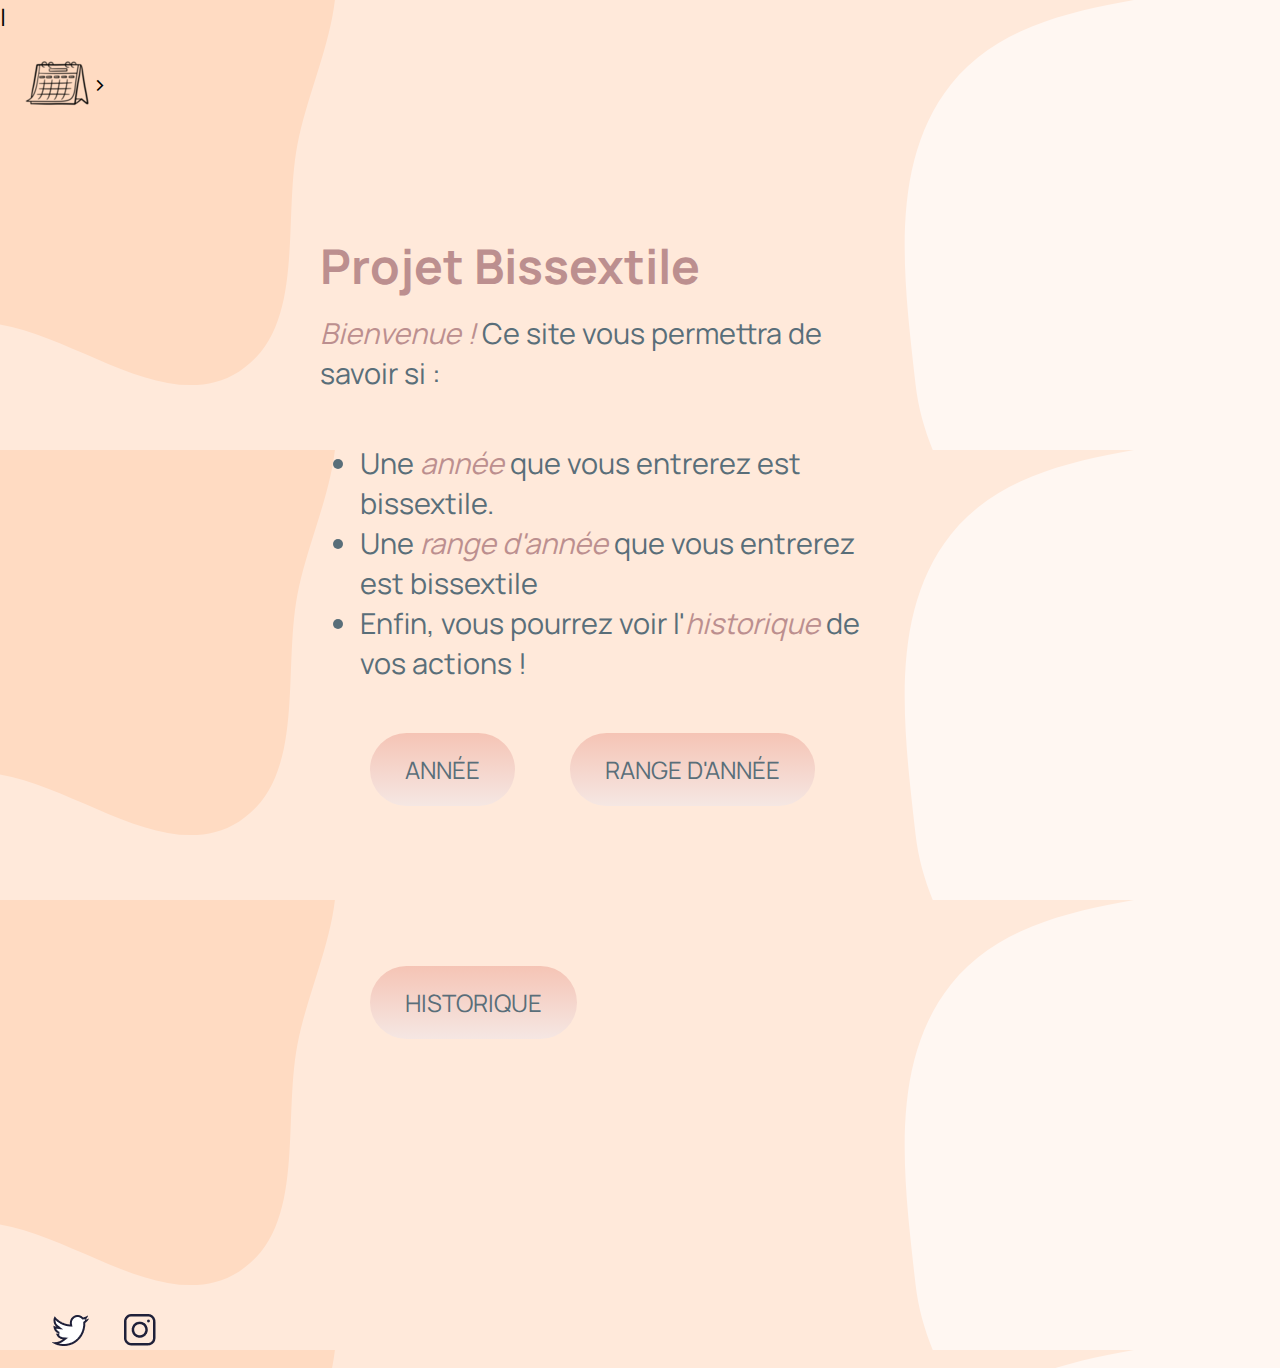
<file: index.html>
|<!DOCTYPE html>
<html>

<head>
    <meta charset="utf-8" />
    <title>Accueil – Projet Bissextile</title>
    <link rel="stylesheet" href="style.css" />
    <link rel="preconnect" href="https://fonts.googleapis.com">
    <link rel="preconnect" href="https://fonts.gstatic.com" crossorigin>
    <link href="https://fonts.googleapis.com/css2?family=Manrope:wght@300&family=Montserrat:wght@200&display=swap" rel="stylesheet">
</head>


<body>
    <header>
        <nav>
                <img src="calendrier.png" alt="Logo calendrier">>
                <a href="index.html">Accueil</a>
        </nav>
    </header>
    <main>
        <section class="accueil-introduction">
            <div>
                <h1>Projet Bissextile</h1>
                <p>
                    <em>Bienvenue ! </em> Ce site vous permettra de savoir si :
                </p>
                <ul>
                    <li> Une <em>année</em> que vous entrerez est bissextile.</li>
                    <li> Une <em>range d'année</em> que vous entrerez est bissextile</li>
                    <li> Enfin, vous pourrez voir l'<em>historique</em> de vos actions ! </li>
                </ul>
                <a href="annee.html" class="cta"> ANNÉE </a>
                <a href="range.html" class="cta">RANGE D'ANNÉE</a>
                <a href="historique.html" class="cta">HISTORIQUE</a>
            </div>
        </section>
        <section class="accueil-photos">

        </section>
        </main>
        <footer>
                <div>
                    <a target="_blank" href="https://twitter.com/" class="lien-icone">
                        <img src="twitter.png" alt="Logo Twitter">
                    </a>
                    <a target="_blank" href="https://www.instagram.com/" class="lien-icone">
                        <img src="instagram.png" alt="Logo Instagram">
                    </a>
                </div>
        </footer>
</body>
    
</html>
</file>
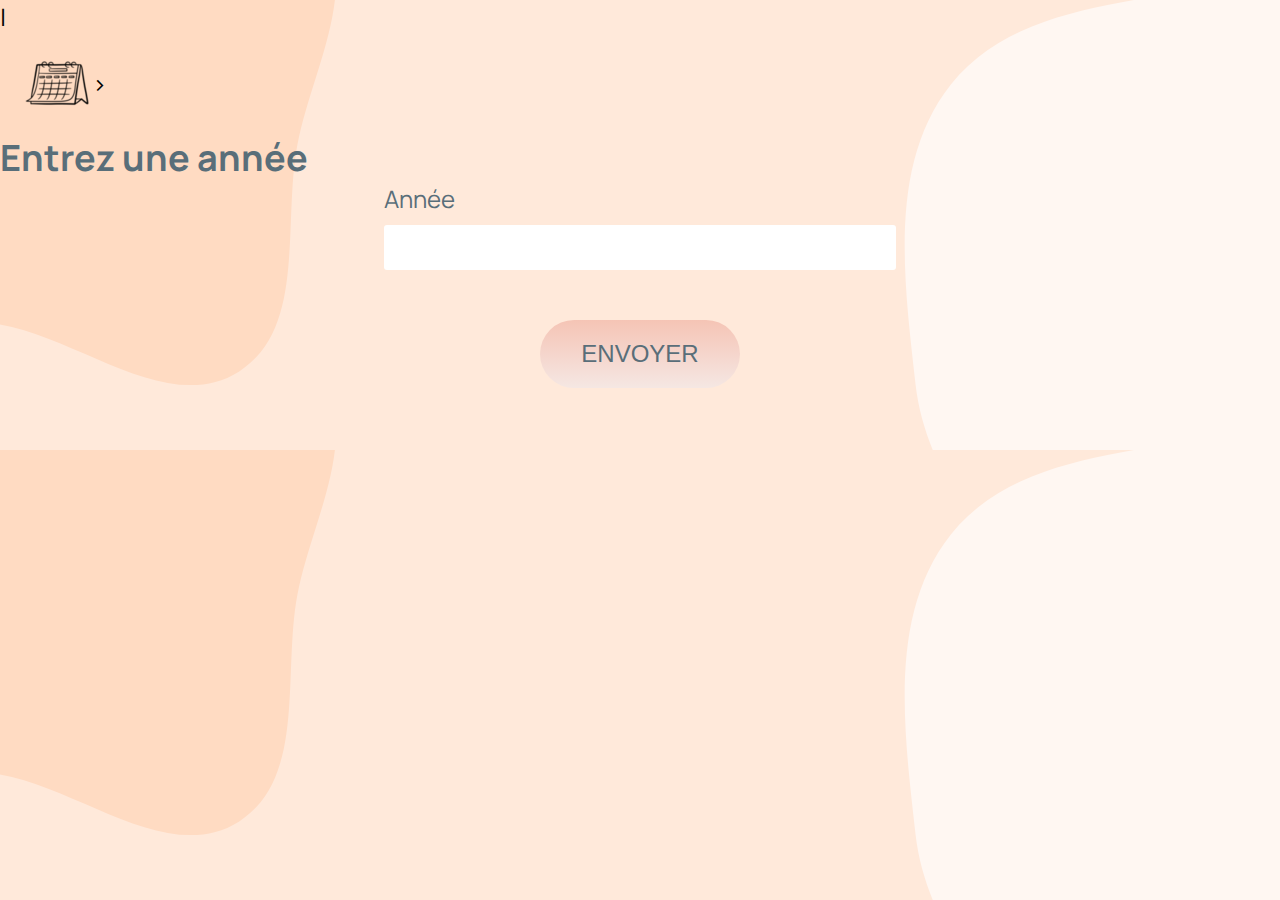
<file: annee.html>
|<!DOCTYPE html>
<html>

<head>
    <meta charset="utf-8" />
    <title>Année bissextile</title>
    <link rel="stylesheet" href="style.css" />
    <link rel="preconnect" href="https://fonts.googleapis.com">
    <link rel="preconnect" href="https://fonts.gstatic.com" crossorigin>
    <link href="https://fonts.googleapis.com/css2?family=Manrope:wght@300&family=Montserrat:wght@200&display=swap" rel="stylesheet"> <!--utilise les événements JavaScript pour gérer l'interaction de l'utilisateur avec le formulaire-->
    <script>
        document.addEventListener("DOMContentLoaded", function () {   //garantit que le script JavaScript est exécuté après que la structure HTML de la page soit prête.
            const form = document.querySelector(".section-contact form"); // Cela sélectionne le premier élément <form> trouvé dans le document. 
            form.addEventListener("submit", function (event) {     //Il écoute l'événement "submit", qui se déclenche lorsqu'un utilisateur soumet le formulaire en appuyant sur le bouton "ENVOYER"
                event.preventDefault();
                const result = document.getElementById("result");
                result.textContent = null
                const yearInput = document.getElementById("annee"); //sélectionne l'élément input avec l'id "annee" (qui est le champ d'entrée pour l'année) et le stocke dans la variable yearInput
                const yearValue = yearInput.value; //Cela obtient la valeur actuelle entrée par l'utilisateur dans le champ d'entrée pour l'année et la stocke dans la variable yearValue

        
                post(yearValue); //est responsable de l'envoi de la requête à l'API avec cette valeur.
            });

            function post(year) {
                const xhr = new XMLHttpRequest();
                xhr.open("POST", 'http://127.0.0.1:8000/api/is-bissextile', true);
                xhr.setRequestHeader('Content-type', 'application/json; charset=UTF-8');

                xhr.onreadystatechange = function () {
                    if (xhr.readyState === XMLHttpRequest.DONE) {
                        console.log('xhr.status:', xhr.status); // Ajout d'un log pour voir le statut de la réponse
                        console.log('xhr.responseText:', xhr.responseText); // Ajout d'un log pour voir la réponse

                        if (xhr.status === 200) {
                            var response = JSON.parse(xhr.responseText);
                            const isBissextile = response.isbissextile;

                            console.log('isBissextile:', isBissextile); // Ajout d'un log pour voir la valeur de isBissextile
                            const resultDiv = document.getElementById("result");
                            console.log('resultDiv:', resultDiv);
                            console.log('Message à afficher:', isBissextile ? "L'année est bissextile." : "L'année n'est pas bissextile.");

                            // Update the paragraph with the result
        
                            resultDiv.textContent = isBissextile ? year + " : L'année est bissextile." : year + " : L'année n'est pas bissextile.";
                        }
                    }
                };

                // Send the request with data to post
                xhr.send(JSON.stringify({
                    "value": year
                }));
            }
        });
    </script>
</head>

<body>
    <header>
        <nav>
                <img src="calendrier.png" alt="Logo calendrier">>
                <a href="index.html">Accueil</a>
        </nav>
    </header>
    <main>
        <section id="contact" class="section-contact">
            <h2>Entrez une année </h2>
            <form>
                <div class="form-annee">
                    <div class="form-column">
                        <label for="annee"> Année</label>
                        <input type="number" name="annee" id="annee">
                    </div>
                </div>
                <input type="submit" value="ENVOYER" class="cta">
            </form>
            <div id="result">       
            </div>
        </section>
    </main>
</body>
</html>
</file>
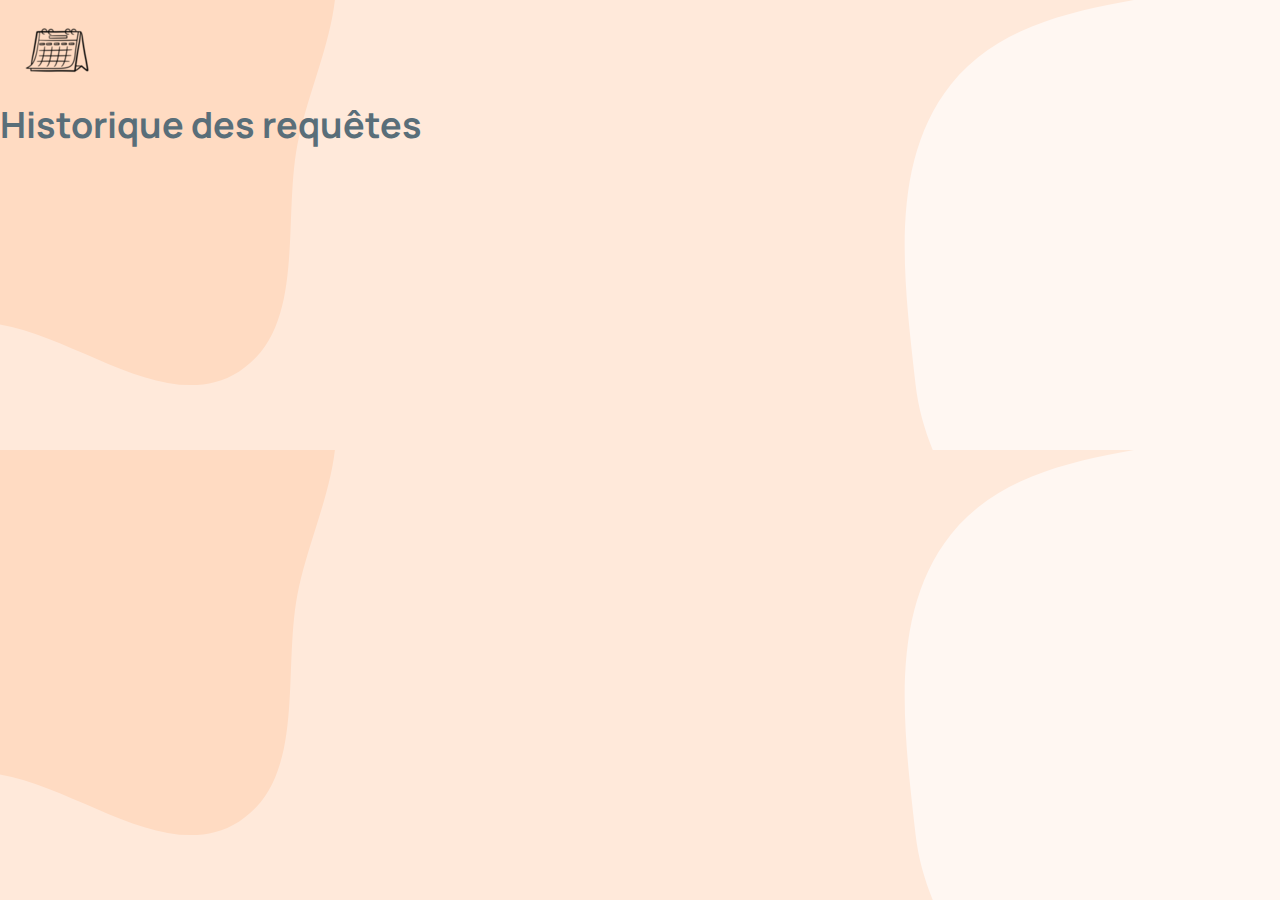
<file: historique.html>
<!DOCTYPE html>
<html>

<head>
    <meta charset="utf-8" />
    <title>Historique</title>
    <link rel="stylesheet" href="style.css" />
    <link rel="preconnect" href="https://fonts.googleapis.com">
    <link rel="preconnect" href="https://fonts.gstatic.com" crossorigin>
    <link href="https://fonts.googleapis.com/css2?family=Manrope:wght@300&family=Montserrat:wght@200&display=swap" rel="stylesheet">
    <script>
        document.addEventListener("DOMContentLoaded", function () {
            const historyTable = document.getElementById("history-table");

            function getHistory() {
                const xhr = new XMLHttpRequest();
                xhr.open("GET", 'http://127.0.0.1:8000/api/historique', true);

                xhr.onreadystatechange = function () {
                    if (xhr.readyState === XMLHttpRequest.DONE) {
                        if (xhr.status === 200) {
                            const response = JSON.parse(xhr.responseText);
                            updateHistoryTable(response);
                        }
                    }
                };

                xhr.send();
            }

            function updateHistoryTable(history) {
                //réinitialise le tableau
                historyTable.innerHTML = '';

                // Crée le tableau
                const headerRow = document.createElement("tr");
                const headerEndpoint = document.createElement("th");
                headerEndpoint.textContent = "Endpoint";
                const headerResult = document.createElement("th");
                headerResult.textContent = "Resultat";
                const headerDate = document.createElement("th");
                headerDate.textContent = "Date";
                headerRow.appendChild(headerEndpoint);
                headerRow.appendChild(headerResult);
                headerRow.appendChild(headerDate);
                historyTable.appendChild(headerRow);

                // remplis le tableau avec les données
                history.forEach(entry => {
                    const row = document.createElement("tr");
                    const endpointCell = document.createElement("td");
                    endpointCell.textContent = entry.endpoint;
                    const resultCell = document.createElement("td");
                    resultCell.textContent = JSON.stringify(entry.result);
                    const dateCell = document.createElement("td");
                    dateCell.textContent = entry.date;
                    row.appendChild(endpointCell);
                    row.appendChild(resultCell);
                    row.appendChild(dateCell);
                    historyTable.appendChild(row);
                });
            }
            getHistory();
        });
    </script>
</head>

<body>
    <header>
        <nav>
            <img src="calendrier.png" alt="Logo calendrier">
            <a href="index.html">Accueil</a>
        </nav>
    </header>
    <main>
        <section id="contact" class="section-contact">
            <h2>Historique des requêtes</h2>
            <table id="history-table"></table>
        </section>
    </main>
</body>

</html>
</file>
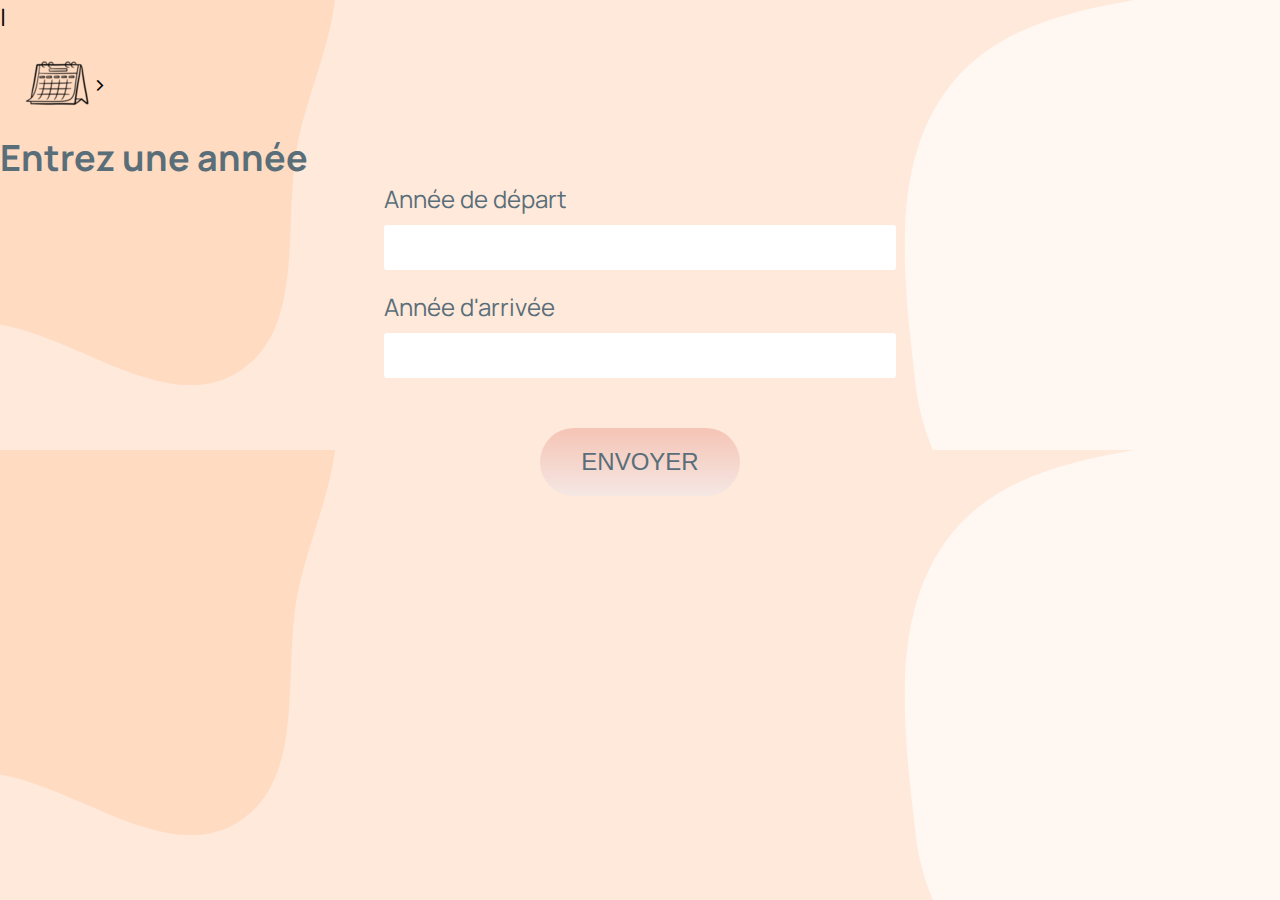
<file: range.html>
|<!DOCTYPE html>
<html>

<head>
    <meta charset="utf-8" />
    <title>Range bissextile</title>
    <link rel="stylesheet" href="style.css" />
    <link rel="preconnect" href="https://fonts.googleapis.com">
    <link rel="preconnect" href="https://fonts.gstatic.com" crossorigin>
    <link href="https://fonts.googleapis.com/css2?family=Manrope:wght@300&family=Montserrat:wght@200&display=swap" rel="stylesheet"> <!--utilise les événements JavaScript pour gérer l'interaction de l'utilisateur avec le formulaire-->
    <script>
        document.addEventListener("DOMContentLoaded", function () {   //garantit que le script JavaScript est exécuté après que la structure HTML de la page soit prête.
            const form = document.querySelector(".section-contact form"); // Cela sélectionne le premier élément <form> trouvé dans le document. 
            form.addEventListener("submit", function (event) {     //Il écoute l'événement "submit", qui se déclenche lorsqu'un utilisateur soumet le formulaire en appuyant sur le bouton "ENVOYER"
                event.preventDefault();
                const resultDiv = document.getElementById("result");
                resultDiv.innerHTML = ""; // Efface le contenu existant
                const year1Input = document.getElementById("annee1"); //sélectionne l'élément input avec l'id "annee" (qui est le champ d'entrée pour l'année) et le stocke dans la variable yearInput
                const year1Value = year1Input.value; //Cela obtient la valeur actuelle entrée par l'utilisateur dans le champ d'entrée pour l'année et la stocke dans la variable yearValue
                const year2Input = document.getElementById("annee2");
                const year2Value = year2Input.value;

                post(year1Value, year2Value); //est responsable de l'envoi de la requête à l'API avec cette valeur.
            });

            function post(year1, year2) {
                const xhr = new XMLHttpRequest();
                xhr.open("POST", 'http://127.0.0.1:8000/api/is-bissextile-range', true);
                xhr.setRequestHeader('Content-type', 'application/json; charset=UTF-8');

                xhr.onreadystatechange = function () {
                    if (xhr.readyState === XMLHttpRequest.DONE) {
                        console.log('xhr.status:', xhr.status); // Ajout d'un log pour voir le statut de la réponse
                        console.log('xhr.responseText:', xhr.responseText); // Ajout d'un log pour voir la réponse

                        if (xhr.status === 201) {
                            var response = JSON.parse(xhr.responseText);
                            const bissextileYears = response;

                            const message1 = `Voici les années bissextiles entre ${year1} et ${year2} :`;
                            const resultDiv = document.getElementById("result");
                            console.log(resultDiv);
                            resultDiv.innerHTML = `<p>${message1}</p>${bissextileYears.map(year => `${year}`).join(" , ")}`;        
                        }
                        else if (xhr.status === 400){
                            const message2 = `La range entrée est incorrecte`;
                            const resultDiv = document.getElementById("result");
                            resultDiv.innerHTML = `<p>${message2}</p>`;}

                    }
                };

                // Send the request with data to post
                xhr.send(JSON.stringify({
                    "first_year": year1,
                    "second_year" : year2
                }));
            }
        });
    </script>
</head>
<body>
    <header>
        <nav>
                <img src="calendrier.png" alt="Logo calendrier">>
                <a href="index.html">Accueil</a>
        </nav>
    </header>
    <main>
        <section id="contact" class="section-contact">
            <h2>Entrez une année </h2>
            <form method="post" action="#">
                <div class="form-annee">
                    <div class="form-column">
                        <label for="annee1"> Année de départ</label>
                        <input type="number" name="annee1" id="annee1" >
                    </div>
                </div>
                <div class="form-annee">
                    <div class="form-column">
                        <label for="annee2"> Année d'arrivée</label>
                        <input type="number" name="annee2" id="annee2" >
                    </div>
                </div>
                <input type="submit" value="ENVOYER" class="cta" >
            </form>
            <div id="result"> </div>
        </section>
    </main>
</body>
</file>
<file: style.css>
*{
    margin : 0
}



body {
    font-family: 'Manrope', sans-serif;
    font-size: 1.5em;
    background-color: #f1e9d7;
    background-image: url("data:image/svg+xml,%3csvg xmlns='http://www.w3.org/2000/svg' version='1.1' xmlns:xlink='http://www.w3.org/1999/xlink' xmlns:svgjs='http://svgjs.dev/svgjs' width='1373' height='450' preserveAspectRatio='none' viewBox='0 0 1373 450'%3e%3cg mask='url(%26quot%3b%23SvgjsMask1017%26quot%3b)' fill='none'%3e%3crect width='1373' height='450' x='0' y='0' fill='rgba(255%2c 233%2c 218%2c 1)'%3e%3c/rect%3e%3cpath d='M0%2c324.418C81.569%2c338.841%2c168.701%2c415.71%2c238.845%2c371.65C308.757%2c327.736%2c280.747%2c217.078%2c299.053%2c136.573C313.233%2c74.214%2c344.481%2c15.07%2c334.285%2c-48.063C324.175%2c-110.663%2c281.893%2c-160.477%2c242.994%2c-210.555C202.009%2c-263.318%2c157.84%2c-310.588%2c101.942%2c-347.182C27.698%2c-395.785%2c-46.183%2c-467.554%2c-134.36%2c-457.589C-223.298%2c-447.538%2c-302.185%2c-376.754%2c-342.681%2c-296.935C-380.829%2c-221.744%2c-350.956%2c-132.908%2c-341.598%2c-49.114C-334.44%2c14.978%2c-320.435%2c75.449%2c-294.5%2c134.494C-268.211%2c194.347%2c-245.038%2c260.371%2c-190.1%2c295.801C-135.134%2c331.249%2c-64.406%2c313.029%2c0%2c324.418' fill='%23ffdbc2'%3e%3c/path%3e%3cpath d='M1373 1005.075C1476.396 999.556 1580.584 959.6 1652.834 885.4300000000001 1719.511 816.982 1709.1390000000001 708.5409999999999 1747.228 620.904 1784.337 535.521 1883.106 470.647 1873.346 378.06100000000004 1863.595 285.567 1759.657 238.02 1699.397 167.175 1638.44 95.50999999999999 1604.471-5.86099999999999 1517.101-40.76299999999998 1427.857-76.41399999999999 1329.382-38.867999999999995 1235.546-18.124000000000024 1135.086 4.084000000000003 1015.0899999999999 3.8530000000000086 951.043 84.37200000000001 887.092 164.76999999999998 904.336 282.102 915.508 384.223 924.7629999999999 468.818 985.029 534.544 1009.219 616.133 1038.909 716.271 1001.937 840.087 1073.284 916.3679999999999 1145.926 994.034 1266.808 1010.744 1373 1005.075' fill='%23fff7f2'%3e%3c/path%3e%3c/g%3e%3cdefs%3e%3cmask id='SvgjsMask1017'%3e%3crect width='1373' height='450' fill='white'%3e%3c/rect%3e%3c/mask%3e%3c/defs%3e%3c/svg%3e");}

header, footer{
    padding : 15px 22px;
}
.accueil-photos{
    display: flex;
    justify-content: center;
     align-items: center;
     margin-top: 50px;
     margin-bottom:50px;
}

em, h1{
    color : #BC8F8F; 
    text-decoration: none;
}

.accueil-introduction {
    color : #596e79; 
    display: flex;
    flex-direction: row;
    width: 50%;
    align-items: center;
    margin: auto;
    margin-top : 100px
  }
  .accueil-introduction h1 {
    margin-bottom: 15px;
  }
  
  .accueil-introduction p, ul{
    margin-bottom: 50px;
    font-size: 1.2em;
  }

  .accueil-introduction div {
    padding-right: 80px;
  }

a{
    color: black;
    text-decoration: none;
}

nav a{
   margin-left: 1550px;
  }

  .cta {
    font-size: 1em;
    display: inline-block;
    justify-content: space-between;
    background: linear-gradient(#f5c4b5, #f5e7e3);
    color: #596e79;
    border-radius: 50px;
    padding : 20px 35px;
    margin-left: 50px;
    margin-bottom: 160px
  }
.cta:hover {
  background: linear-gradient(#f5e7e3, #e5afa0);
  text-decoration: none;
}

.lien-icone {
    margin-left: 30px;
  }
  
  .lien-icone:hover {
    opacity: 0.5;
  }


  footer,
nav {
  display: flex;
  flex-direction: row;
  align-items: center;
  justify-content: space-between;
}

form {
  display: flex;
  flex-direction: column;
  width: 40%;
  margin: auto;
  color: #596e79; ;
}

.form-annee {
  display: flex;
  flex-direction: row;
  gap: 20px;
}

.form-column {
  flex: 1;
  display: flex;
  flex-direction: column;
  margin-bottom: 20px;
}

input,
textarea {
  padding: 15px;
  border-radius: 3px;
  border: none;
}

label {
  margin-bottom: 10px;
}

input[type='submit'] {
    width: 200px;
    margin: auto;
    margin-top: 30px;
}

h2{
  color :  #596e79; 
}

#result{
  align-items: center;
  color: #596e79; ;

}


#history-table {
  color: #596e79; 
  background-color: white;
  border: 1px solid #596e79; 
  border-collapse: collapse;
  width: 70%;
  margin-top: 1em;
  margin-left: 2em ;
}

#history-table th,
#history-table td {
  border: 1px solid #596e79; 
  padding: 8px;
  text-align: left;
  color: #596e79; 
}

#history-table th {
  background-color: white;
}

#history-table tr:nth-child(even) {
  background-color: white; 
}
</file>
